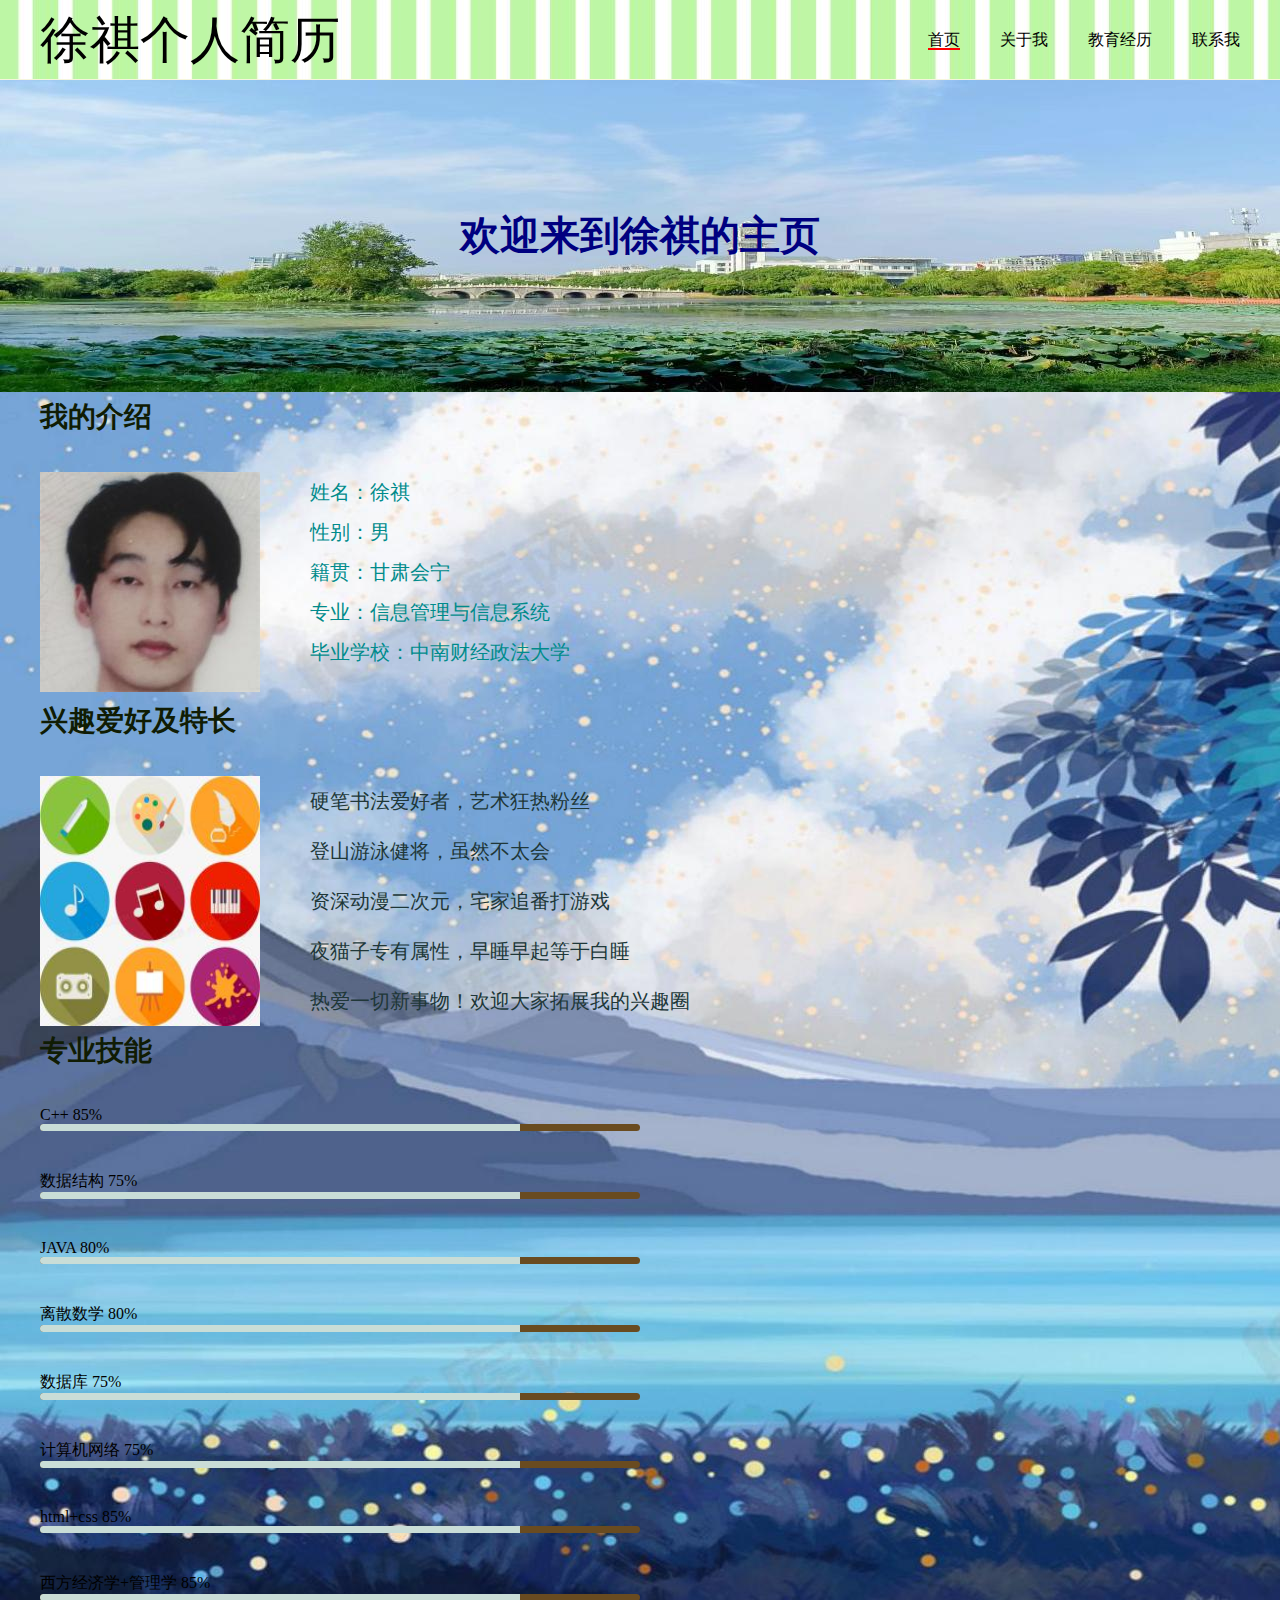
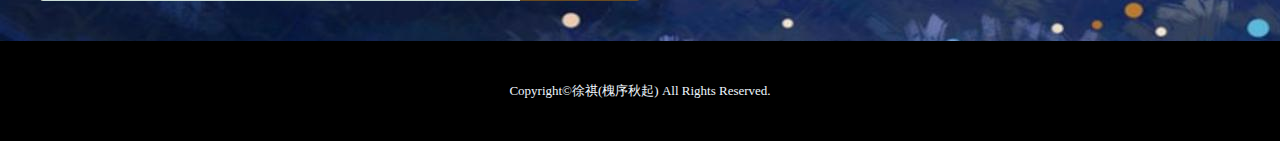
<file: 徐祺个人简历/index.html>
<!DOCTYPE html>
<html lang="en">
<head>
    <meta charset="UTF-8">
    <meta http-equiv="X-UA-Compatible" content="IE=edge">
    <meta name="viewport" content="width=, initial-scale=1.0">
    <title>徐祺个人简历</title>
    <link rel="stylesheet" href="xq.css">
</head>
<body>
    <!--导航-->
    <header class="header">
        <div class="nav-box"><!--盒子-->
            <span>徐祺个人简历</span>
            <ul class="nav">
                <li><a href="index.html" class="on">首页</a></li>
                <li><a href="project.html">关于我</a></li>
                <li><a href="表格.html">教育经历</a></li>
                <li><a href="表单.html">联系我</a></li><!--增加导航区内容-->
            </ul>
        </div>
    </header>
    <!--导航end-->
    <!--banner-->
    <div class="banner">
            欢迎来到徐祺的主页
    </div><!--增加特殊类-->
    <!--banner end-->
    <!--个人介绍-->
    <div class="introduce">
        <div class="introduce-tit"><!--区别主标题副标题-->
            我的介绍<!--第一个栏目-->
        </div>
        <div class="introduce-main"><!--区别主标题副标题-->
            <div class="1">
                <img src="./徐祺个人简历/images/IMG_20220810_184840(1).jpg" width="220">
            </div>
            <div class="r"><!--区别主标题副标题-->
                <p>姓名：徐祺</p>
                <p>性别：男</p>
                <p>籍贯：甘肃会宁</p>
                <p>专业：信息管理与信息系统</p>
                <p>毕业学校：中南财经政法大学</p>
            </div>
        </div>
        <!--兴趣爱好-->
        <div class="introduce-tit"><!--区别主标题副标题-->
            兴趣爱好及特长<!--第二个栏目-->
        </div>
        <div class="hobby-box"><!--区别主标题副标题-->
            <img src="./徐祺个人简历/images/DXrPcqzLdk(1).jpg" width="220"/>
            <div class="r">
                <p>硬笔书法爱好者，艺术狂热粉丝</p>
                <p>登山游泳健将，虽然不太会</p>
                <p>资深动漫二次元，宅家追番打游戏</p>
                <p>夜猫子专有属性，早睡早起等于白睡</p>
                <p>热爱一切新事物！欢迎大家拓展我的兴趣圈</p>
            </div>
        </div>
        <!--兴趣爱好end-->
        <!--专业技能-->
        <div class="introduce-tit"><!--区别主标题副标题-->
            专业技能<!--第三个栏目-->
        </div>
        <div class="skill-box"><!--区别主标题副标题-->
            <div class="skill">
                <p class="tit">
                    <span>C++</span>
                    <span>85%</span>
                </p>
                <div class="progress"><!--增加样式-->
                    <div class="progress-in" style="width: 80%;"></div>
                </div>
            </div>
            <div class="skill">
                <p class="tit">
                    <span>数据结构</span>
                    <span>75%</span>
                </p>
                <div class="progress"><!--增加样式-->
                    <div class="progress-in" style="width: 80%;"></div>
                </div>
            </div>
            <div class="skill">
                <p class="tit">
                    <span>JAVA</span>
                    <span>80%</span>
                </p>
                <div class="progress"><!--增加样式进度-->
                    <div class="progress-in" style="width: 80%;"></div>
                </div>
            </div>
            <div class="skill">
                <p class="tit">
                    <span>离散数学</span>
                    <span>80%</span>
                </p>
                <div class="progress"><!--增加样式-->
                    <div class="progress-in" style="width: 80%;"></div>
                </div>
            </div>
            <div class="skill">
                <p class="tit">
                    <span>数据库</span>
                    <span>75%</span>
                </p>
                <div class="progress"><!--增加样式-->
                    <div class="progress-in" style="width: 80%;"></div>
                </div>
            </div>
            <div class="skill">
                <p class="tit">
                    <span>计算机网络</span>
                    <span>75%</span>
                </p>
                <div class="progress"><!--增加样式-->
                    <div class="progress-in" style="width: 80%;"></div>
                </div>
            </div>
            <div class="skill">
                <p class="tit">
                    <span>html+css</span>
                    <span>85%</span>
                </p>
                <div class="progress"><!--增加样式-->
                    <div class="progress-in" style="width: 80%;"></div>
                </div>
            </div>
            <div class="skill">
                <p class="tit">
                    <span>西方经济学+管理学</span>
                    <span>85%</span>
                </p>
                <div class="progress"><!--增加样式-->
                    <div class="progress-in" style="width: 80%;"></div>
                </div>
            </div> 
        <!--专业技能end-->                                           
        </div>
    </div>
    <!--个人介绍-->
    <!--尾部-->
    <div class="foot-box">
        Copyright©徐祺(槐序秋起) All Rights Reserved.
    </div>
    <!--尾部end-->

</body>

</html>
</file>
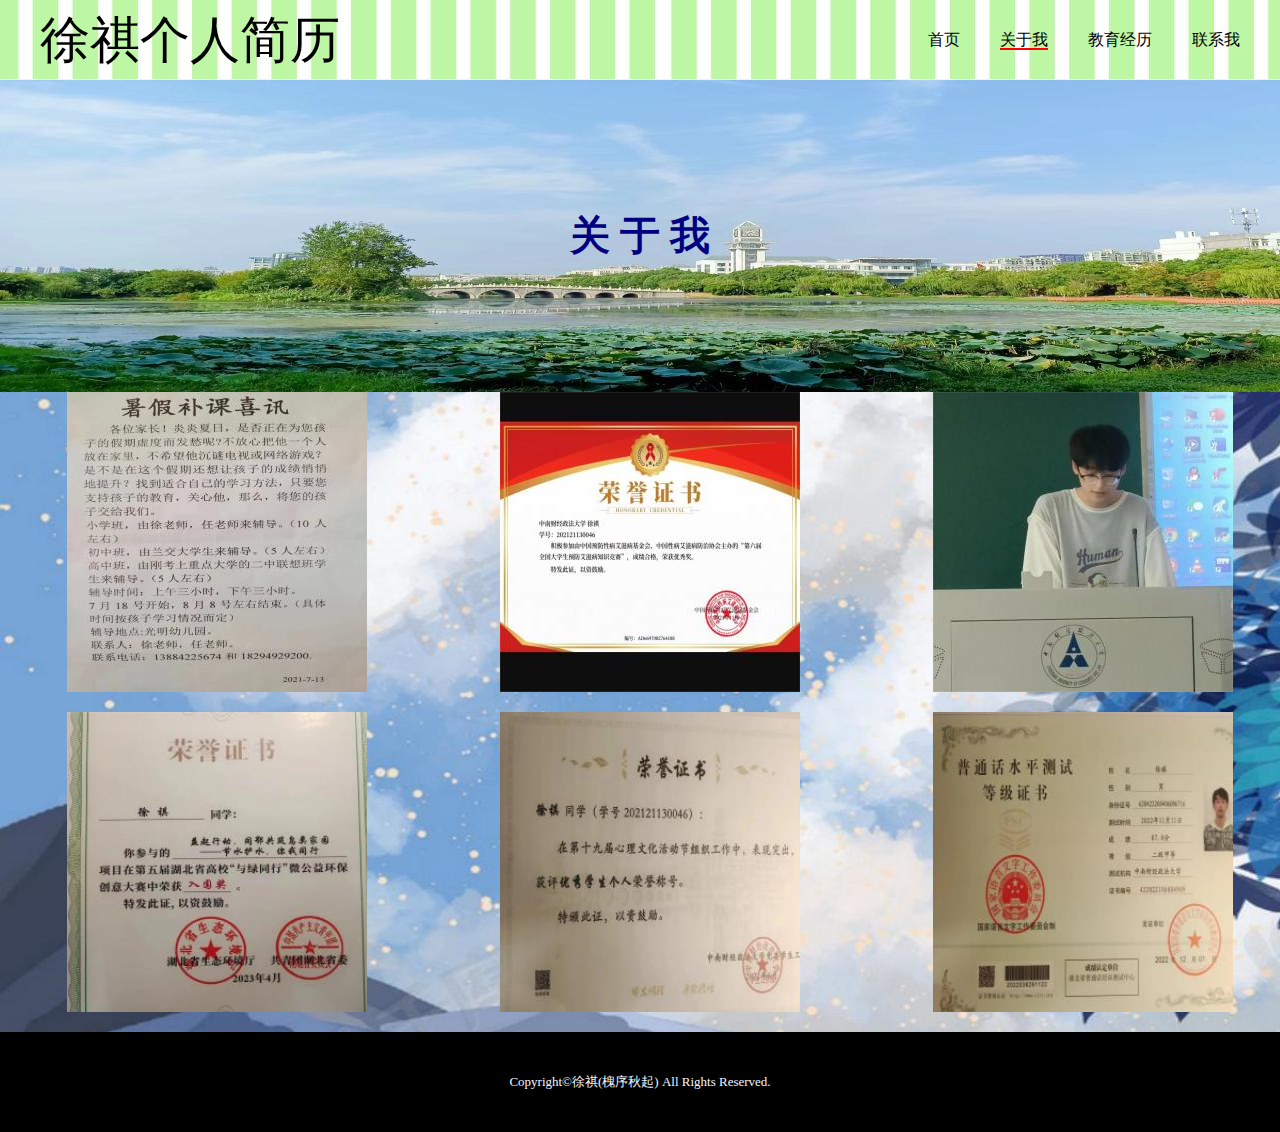
<file: 徐祺个人简历/project.html>
<!DOCTYPE html>
<html lang="en">
<head>
    <meta charset="UTF-8">
    <meta http-equiv="X-UA-Compatible" content="IE=edge">
    <meta name="viewport" content="width=, initial-scale=1.0">
    <title>关于我</title>
    <link rel="stylesheet" href="xq.css">
</head>
<body>
    <!--导航-->
    <header class="header">
        <div class="nav-box"><!--盒子-->
            <span>徐祺个人简历</span>
            <ul class="nav">
                <li><a href="index.html">首页</a></li>
                <li><a href="project.html" class="on">关于我</a></li>
                <li><a href="表格.html">教育经历</a></li>
                <li><a href="表单.html">联系我</a></li><!--增加导航区内容-->
            </ul>
        </div>
    </header>
    <!--导航end-->
    <!--banner-->
    <div class="banner">
            关 于 我
    </div><!--增加特殊类-->
    <!--banner end-->
    <!--个人介绍-->
    <div class="main-box"><!--增加图片区域-->
        <div class="flex-box"><!--区分图片与文字-->
            <div class="block">
                <div class="desc">积极参加社会实践赚取生活费</div>
                <img class="pic"  src="./徐祺个人简历/images/微信图片_20230531231005(1).jpg" width="300"/>
            </div>
            <div class="block">
                <div class="desc">获得“防艾”优秀奖</div>
                <img class="pic"  src="./徐祺个人简历/images/微信图片_20230531231015(1).jpg" width="300"/>
            </div>
            <div class="block">
                <div class="desc">连任四年生活委员</div>
                <img class="pic"  src="./徐祺个人简历/images/微信图片_20230531231022(1).jpg" width="300"/>
            </div>
        </div>
        <div class="flex-box">
            <div class="block">
                <div class="desc">成功入围省级项目</div>
                <img class="pic"  src="./徐祺个人简历/images/微信图片_20230531231029(1).jpg" width="320"/>
            </div>
            <div class="block">
                <div class="desc">表现突出，获得校级优秀个人</div>
                <img class="pic"  src="./徐祺个人简历/images/微信图片_20230531231038(1).jpg" width="320"/>
            </div>
            <div class="block">
                <div class="desc">国家普通话二甲证书</div>
                <img class="pic"  src="./徐祺个人简历/images/微信图片_20230531231046(1).jpg" width="320"/>
            </div>
        </div>
    </div>
    <!--个人介绍-->
    <!--尾部-->
    <div class="foot-box">
        Copyright©徐祺(槐序秋起) All Rights Reserved.
    </div>
    <!--尾部end-->

</body>

</html>
</file>
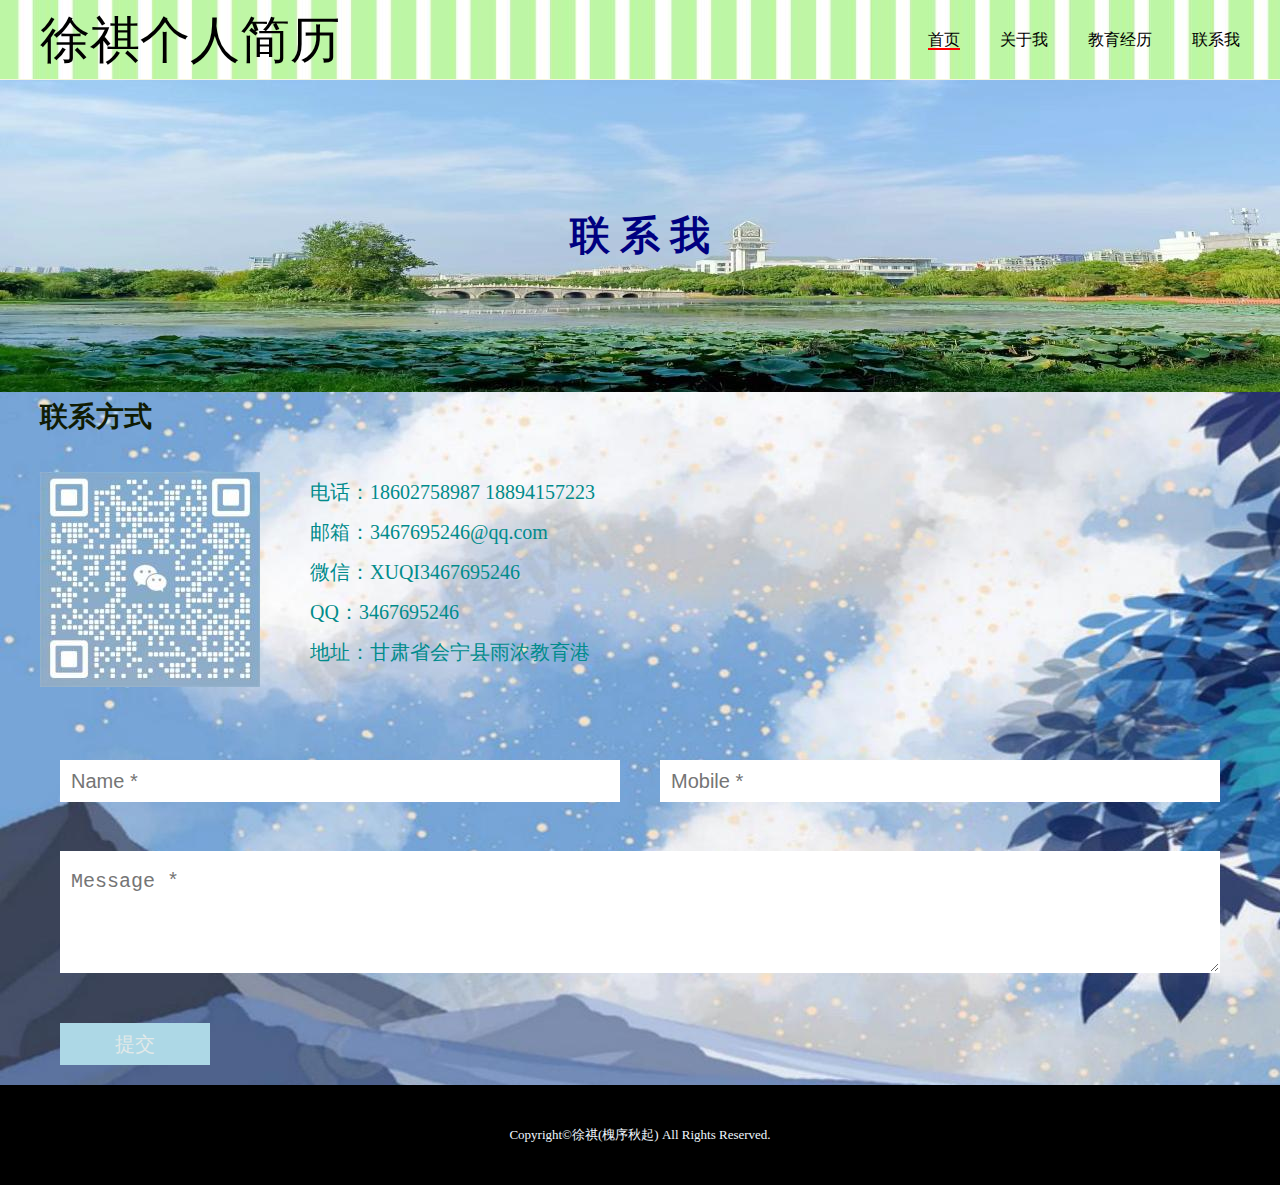
<file: 徐祺个人简历/表单.html>
<!DOCTYPE html>
<html lang="en">
<head>
    <meta charset="UTF-8">
    <meta http-equiv="X-UA-Compatible" content="IE=edge">
    <meta name="viewport" content="width=, initial-scale=1.0">
    <title>徐祺个人简历</title>
    <link rel="stylesheet" href="xq.css">
</head>
<body>
    <!--导航-->
    <header class="header">
        <div class="nav-box"><!--盒子-->
            <span>徐祺个人简历</span>
            <ul class="nav">
                <li><a href="index.html" class="on">首页</a></li>
                <li><a href="project.html">关于我</a></li>
                <li><a href="表格.html">教育经历</a></li>
                <li><a href="表单.html">联系我</a></li><!--增加导航区内容-->
            </ul>
        </div>
    </header>
    <!--导航end-->
    <!--banner-->
    <div class="banner">
            联 系 我
    </div><!--增加特殊类-->
    <!--banner end-->
    <!--个人介绍-->
    <div class="introduce">
        <div class="introduce-tit"><!--区别主标题副标题-->
            联系方式<!--第一个栏目-->
        </div>
        <div class="introduce-main"><!--区别主标题副标题-->
            <div class="1">
                <img src="./徐祺个人简历/images/微信图片_20230531213001(1).jpg" width="220" class="code">
            </div>
            <div class="r"><!--区别主标题副标题-->
                <p>电话：18602758987    18894157223
                </p>
                <p>邮箱：3467695246@qq.com</p>
                <p>微信：XUQI3467695246</p>
                <p>QQ：3467695246</p><!--增加联系方式-->
                <p>地址：甘肃省会宁县雨浓教育港</p>
            </div>
        </div>
        <!--自我介绍end-->
        <!--表单-->
        <form class="myform" method="post" action="#"><!--创建表单-->
            <div class="inp-box">
                <input type="text" name="name" class="inp" placeholder="Name *"><!--给表单增加选项-->
                <input type="text" name="mobile" class="inp" placeholder="Mobile *">
            </div>
            <div class="inp-box">
                <textarea class="msg" name="message" placeholder="Message *"></textarea>
            </div>
            <button class="but" type="submit">提交</button>
        </form>
    </div>
    <!--个人介绍end-->
    <!--尾部-->
    <div class="foot-box">
        Copyright©徐祺(槐序秋起) All Rights Reserved.
    </div>
    <!--尾部end-->

</body>

</html>
</file>
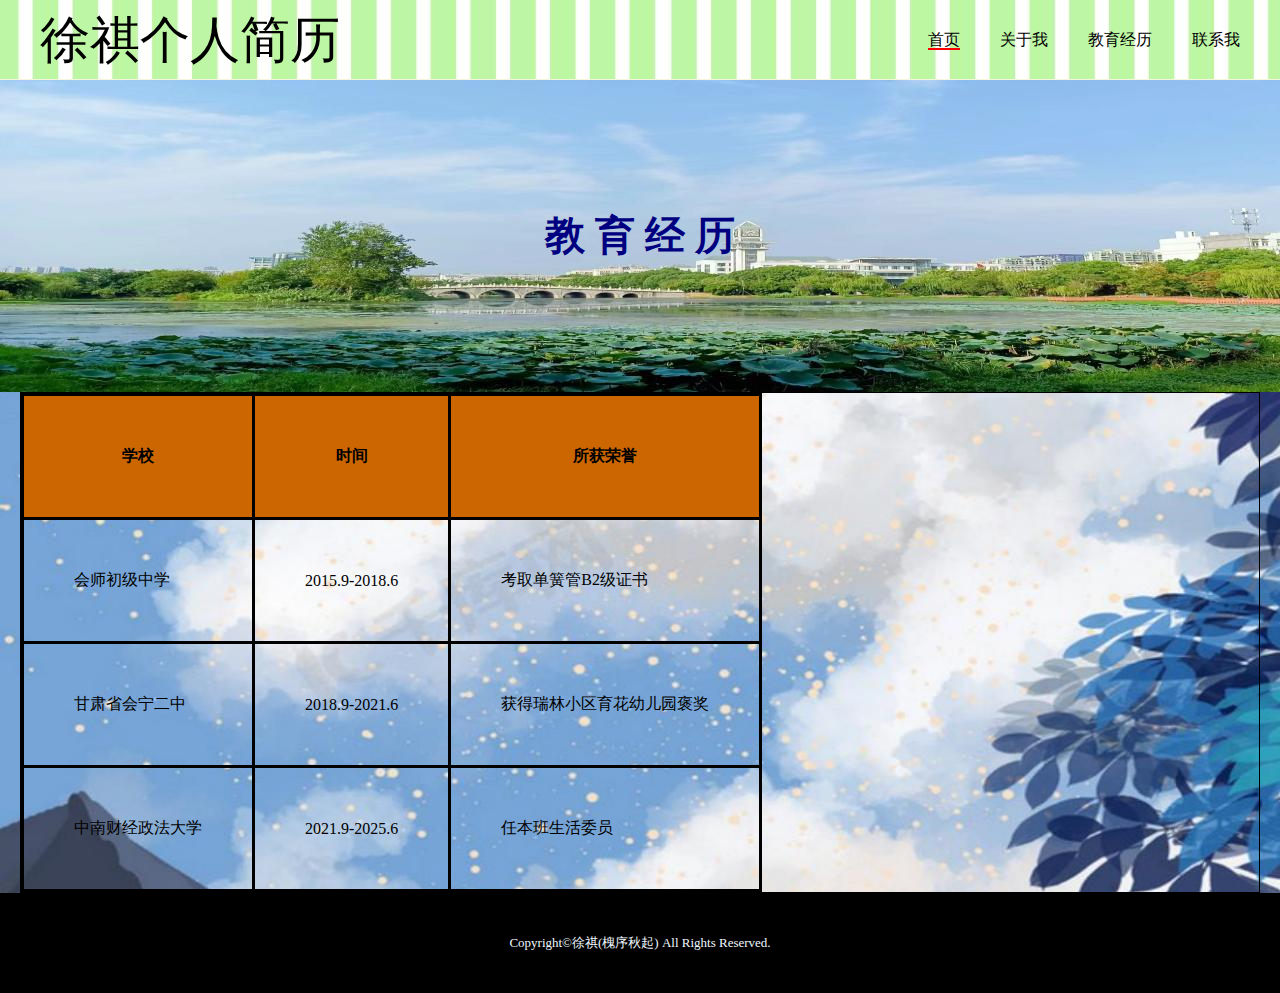
<file: 徐祺个人简历/表格.html>
<!DOCTYPE html>
<html lang="en">
<head>
    <meta charset="UTF-8">
    <meta http-equiv="X-UA-Compatible" content="IE=edge">
    <meta name="viewport" content="width=, initial-scale=1.0">
    <title>徐祺个人简历</title>
    <link rel="stylesheet" href="xq.css">
</head>
<body>
    <!--导航-->
    <header class="header">
        <div class="nav-box"><!--盒子-->
            <span>徐祺个人简历</span>
            <ul class="nav">
                <li><a href="index.html" class="on">首页</a></li>
                <li><a href="project.html">关于我</a></li>
                <li><a href="表格.html">教育经历</a></li>
                <li><a href="表单.html">联系我</a></li><!--增加导航区内容-->
            </ul>
        </div>
    </header>
    <!--导航end-->
    <!--banner-->
    <div class="banner">
            教 育 经 历
    </div><!--增加特殊类-->
    <!--banner end-->
    <!--个人介绍-->
    <div>
        <style>
          td, th { border: 3px solid black; }
        </style>
        <!--创建表格-->
    </div>
      <body>
        <table>
          <tr>
            <th>学校</th>
            <th>时间</th>
            <th>所获荣誉</th>
          </tr>
          <tr>
            <td>会师初级中学</td>
            <td>2015.9-2018.6</td>
            <td>考取单簧管B2级证书</td>
          </tr>
          <tr>
            <td>甘肃省会宁二中</td>
            <td>2018.9-2021.6</td>
            <td>获得瑞林小区育花幼儿园褒奖</td>
          </tr>
          <tr>
            <td>中南财经政法大学</td>
            <td>2021.9-2025.6</td>
            <td>任本班生活委员</td>
          </tr>
        </table>
      </body>
    <!--个人介绍end-->
    <!--尾部-->
    <div class="foot-box">
        Copyright©徐祺(槐序秋起) All Rights Reserved.
    </div>
    <!--尾部end-->

</body>

</html>
</file>
<file: 徐祺个人简历/xq.css>
* {
    margin: 0%;
    padding: 0%;
}

ul {
    list-style: none;
}

a {
    color: black;
    text-decoration: none;
}

body {
    background-color: white;
    background: url(./徐祺个人简历/images/微信图片_20230531203342\(1\)\(1\).jpg);
}

.header {
    height: 80px;
    width: 100%;
    box-sizing: border-box;
    border-bottom: 1px solid beige;
    background-color: rgb(73, 78, 79);
    background: url(./徐祺个人简历/images/微信图片_20230531211348\(1\).jpg);
}

.nav-box {
    max-width: 1200px;
    margin: 0 auto;
    display: flex;
    height: 40px;
    padding-top: 20px;
    align-items: center;
    justify-content: space-between;
    font-size: 50px;
    color: black;
}

.nav-box .nav {
    display: flex;
    font-size: 16px;
    color: rgb(71, 34, 34);
}

.nav-box .nav li {
    padding-left: 40px;
}

.nav-box .nav a.on,
.nav-box .nav a:hover {
    color: black;
    padding-bottom: 0px;
    border-bottom: 2px solid red;
}

.banner{
    width: 1280px;
    margin: 0 auto;
    height: 312px;
    align-items: center;
    text-align: center;
    line-height: 312px;
    color: navy;
    font-size: 40px;
    font-family: Georgia, "Times New Roman", Times, serif;
    font-weight: bold;
    background: url(./徐祺个人简历/images/QQ图片20230531155439\(1\).jpg);
}

.introduce {
    width: 1200px;
    margin: 0 auto;

}

.introduce-main {
    display: flex;
}

.introduce-tit {
    line-height: 50px;
    font-size: 28px;
    font-weight: 600;
    padding-bottom: 30px;
    color:rgb(16, 28, 4);
}

.introduce-main .l {
    margin-right: 40px;
}

.introduce.l img {
    border-radius: 50%;
}

.introduce-main .r {
    line-height: 40px;
    font-size: 20px;
    color: darkcyan;
    margin-left: 50px;
}
.hobby-box{
    display: flex;
}
.hobby-box .r{
    margin-left: 50px;
    line-height: 50px;
    color: rgb(32, 55, 56);
    font-size: 20px;
}
.skill{
    width: 50%;
    margin-bottom: 40px;
}
.skill-tit{
    font-size: 18px;
    line-height: 24px;
    margin-bottom: 20px;
    font-weight: 600;
    font-family: 'Trebuchet MS', 'Lucida Sans Unicode', 'Lucida Grande', 'Lucida Sans', Arial, sans-serif;
    color: rgb(251, 167, 210);
    display: flex;
    justify-content: space-between;
}
.progress{
    width: 100%;
    height: 7px;
    border-radius: 7px;
    background-color:rgb(105, 75, 32);
    position: relative;
    overflow: hidden;
}
.progress-in{
    position: absolute;
    height: 7px;
    left:0;
    top: 0;
    background-color: rgb(201, 221, 215);
}
.foot-box{
    width: 100%;
    height: 100px;
    line-height: 100px;
    text-align: center;
    color: beige;
    font-size: 13px;
    font-family: Georgia, 'Times New Roman', Times, serif;
    background-color: black;
    color: aliceblue;
}
.introduce.l img.code{
    border-radius: 0;
}
.myform{
    margin-top: 50px;
}
.inp-box{
    width: 100%;
    display: flex;
    min-height: 80px;
    align-items: center;
    justify-content: space-between;
    margin-bottom: 30px;
}
.inp{
    flex:1;
    height: 40px;
    text-indent: 10px;
    border: 1px solid white;
    font-size: 20px;
    margin: 0 20px;
}
.msg{
    flex:1;
    margin: 0 20px;
    border: 1px solid white;
    font-size: 20px;
    text-indent: 10px;
    line-height: 40px;
    padding: 10px 0;
    min-height: 100px;
}
.but{
    margin: 20px;
    width: 150px;
    height: 42px;
    line-height: 42px;
    border: none;
    color: rgb(226, 233, 233);
    text-align: center;
    background:lightblue;
    cursor: pointer;
    font-size: 20px;
}
.but:hover{
    opacity: 0.8;
}
.main-box{
    width: 20px auto;
    width: 1300px;
}
.flex-box{
    width: 100%;
    display: flex;
    align-items: center;
    justify-content: space-around;
    margin-bottom: 20px;
}
.block{
    width: 300px;
    height: 300px;
    position: relative;
    overflow: hidden;
}
.desc{
    position: absolute;
    opacity: 0;
    z-index: 3;
    top:0;
    left: 0;
    width: 100%;
    bottom: 0;
    cursor: pointer;
    background: rgba(0,0,0,0.5);
    transition: opacity 0.5s ease-in;
    color: rgb(53, 26, 123);
    font-size: 16px;
    font-weight: 600;
    text-align: center;
    line-height: 300px;
    letter-spacing: 3px;
}
.block:hover .desc{
    opacity: 1;
}
.block .pic{
    transition: all 0.3s ease-in;
}
.block:hover img{
    transform: scale(1.2);
}
table {
    margin-left:      20px;
    margin-right:     20px;
    border:           thin solid black;
    caption-side:     bottom;
    border-collapse:  collapse;
    display: flex;
    align-items: center;
  }
  
  table table th {
    background-color: white;
  }
  
  td, th {
    border:           thin dotted gray;
    padding:          50px;
  }
  
  th {
    background-color: #cc6600;
  }
  
  
  .cellcolor {
    background-color: #fcba7a;
  }
  

/*移动端适配*/
@media screen and (max-width: 1199px) {
    body{
        min-width: 100%;
    }
    .nav-box span{
        display: none;
    }
    .banner{
        width: 100%;
        height: 152px;
        line-height: 152px;
        font-size: 18px;
    }
    .introduce{
        width: 100%;
        margin: 0 auto;
    }
    .introduce.l img{
        width: 120px;
    }
    .main-box{
        width: 100%;
        box-sizing: border-box;
        padding: 0 20px;
    }
    .inp-box{
        flex-wrap: wrap;
    }
    .inp-box input{
        margin-bottom: 20px;
    }
    .flex-box{
        flex-wrap: wrap;
    }
    .block{
        width: 150px;
        height: 150px;
        line-height: 150px;
        margin-bottom: 20px;
    }
    .desc{
        line-height: 150px;
        font-size: 12p1;
    }
    .introduce-tit{
        font-size: 18px;
    }
}
</file>
